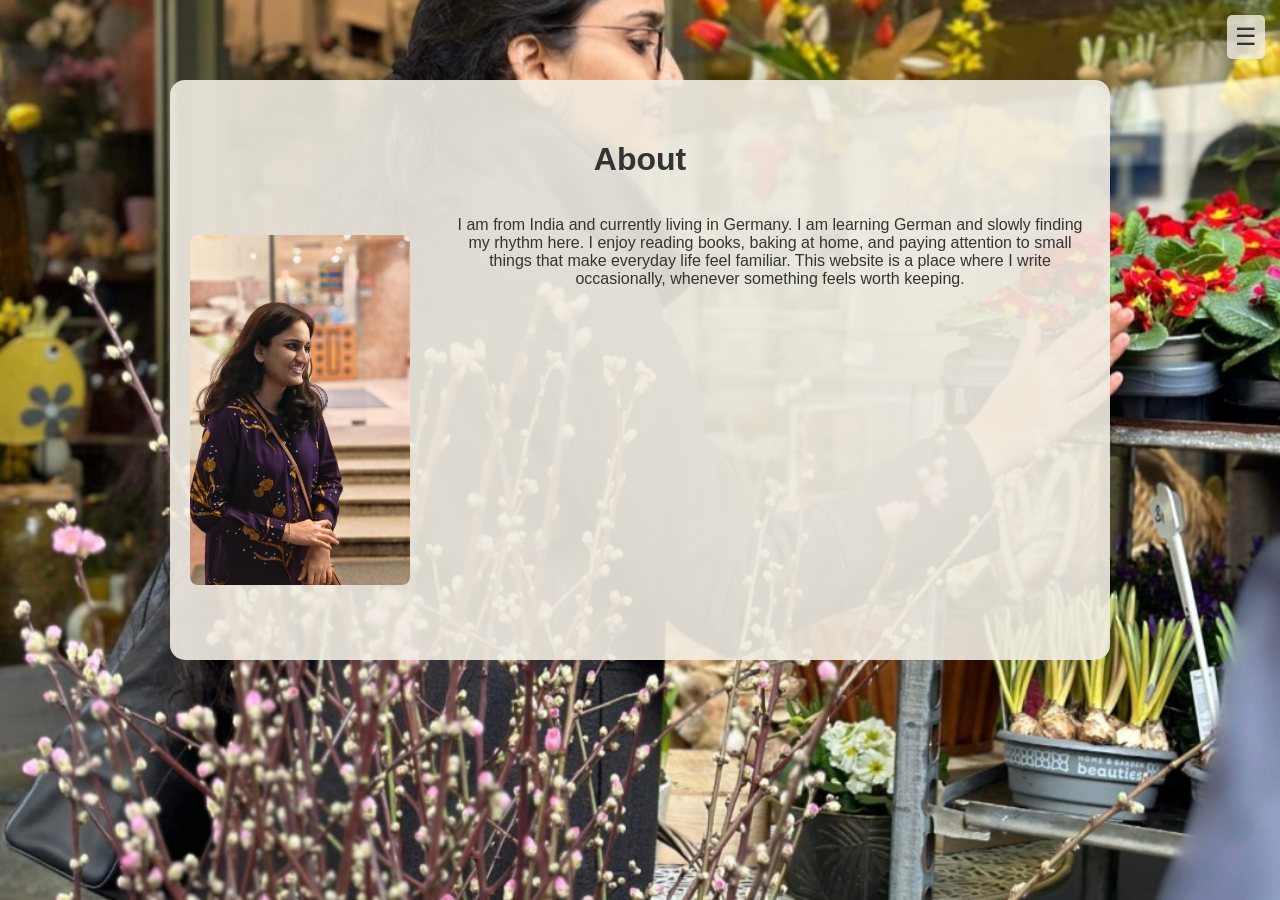
<file: about.html>
<!DOCTYPE html>
<html>
<head>
<meta charset="UTF-8">
<title>About</title>
<link rel="stylesheet" href="style.css">
</head>

<body>

<div class="menu-icon" onclick="toggleMenu()">☰</div>

<div class="menu" id="menu">
<a href="index.html">Home</a>
<a href="about.html">About</a>
</div>

<div class="container">

<h1>About</h1>

<div class="about-container">

<img src="images/about.jpg" class="about-image">

<p>
I am from India and currently living in Germany. I am learning German and slowly finding my rhythm here. I enjoy reading books, baking at home, and paying attention to small things that make everyday life feel familiar. This website is a place where I write occasionally, whenever something feels worth keeping.
</p>

</div>

</div>

<script>
function toggleMenu() {
var menu = document.getElementById("menu");
if (menu.style.display === "flex") {
menu.style.display = "none";
} else {
menu.style.display = "flex";
}
}
</script>

</body>
</html>
</file>
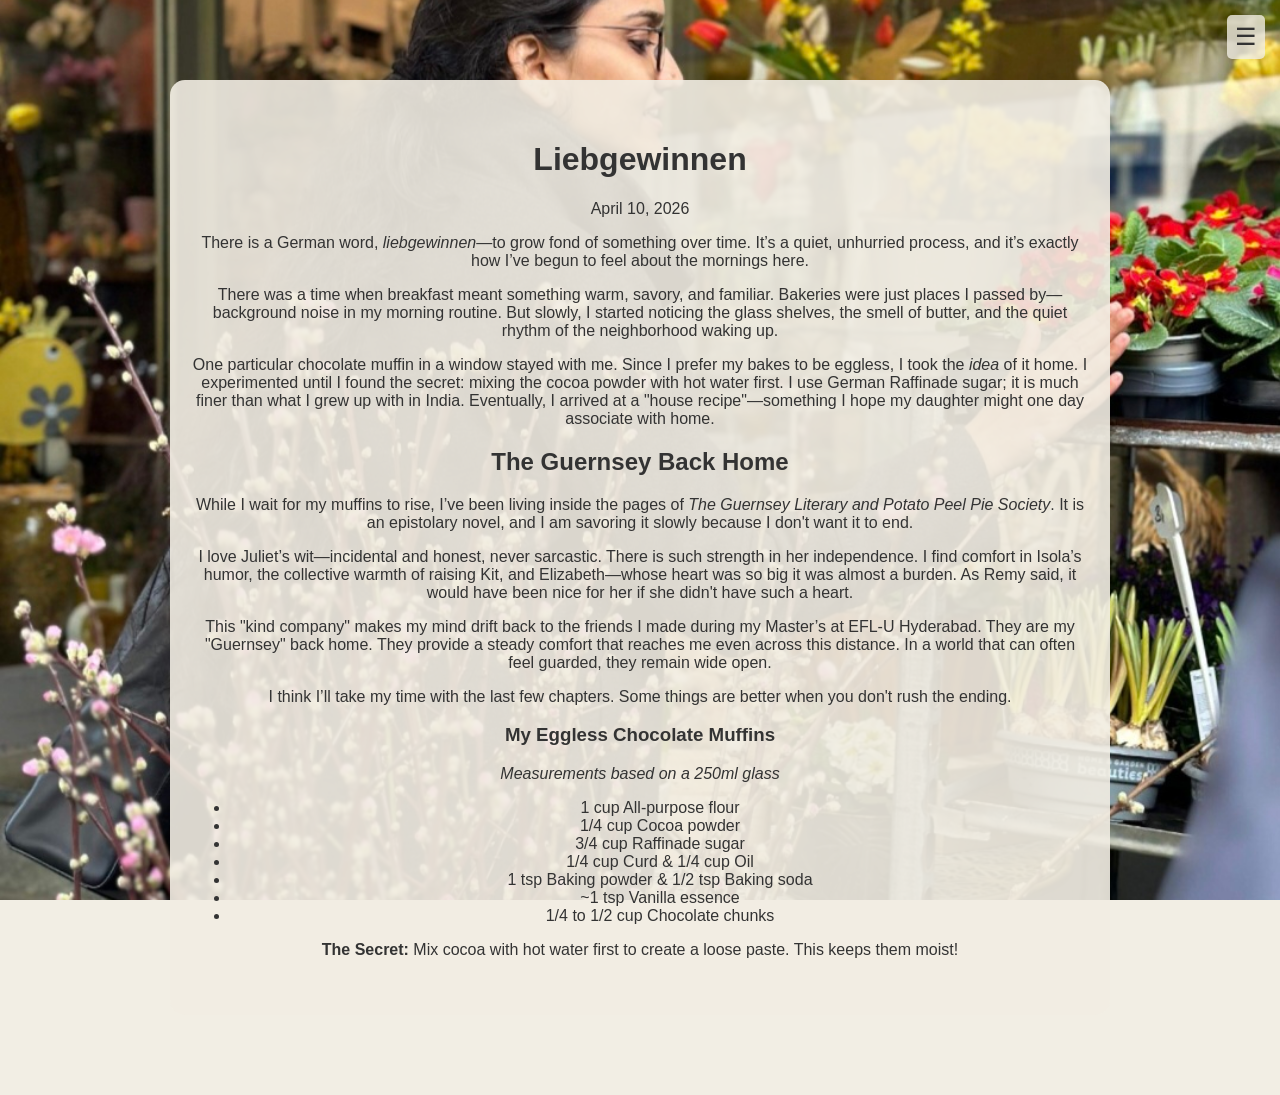
<file: post.html>
<!DOCTYPE html>
<html lang="en">
<head>
    <meta charset="UTF-8">
    <meta name="viewport" content="width=device-width, initial-scale=1.0">
    <title>Liebgewinnen | Kamala Srivalli</title>
    <link rel="stylesheet" href="style.css">
</head>
<body>

<div class="menu-icon" onclick="toggleMenu()">☰</div>
<div class="menu" id="menu">
    <a href="index.html">Home</a>
    <a href="about.html">About</a>
</div>

<div class="container content-page">
    <header class="post-header">
        <h1 class="post-title">Liebgewinnen</h1>
        <span class="post-date">April 10, 2026</span>
    </header>

    <article class="post-body">
        <p>There is a German word, <em>liebgewinnen</em>—to grow fond of something over time. It’s a quiet, unhurried process, and it’s exactly how I’ve begun to feel about the mornings here.</p>
        
        <p>There was a time when breakfast meant something warm, savory, and familiar. Bakeries were just places I passed by—background noise in my morning routine. But slowly, I started noticing the glass shelves, the smell of butter, and the quiet rhythm of the neighborhood waking up.</p>

        <p>One particular chocolate muffin in a window stayed with me. Since I prefer my bakes to be eggless, I took the <em>idea</em> of it home. I experimented until I found the secret: mixing the cocoa powder with hot water first. I use German Raffinade sugar; it is much finer than what I grew up with in India. Eventually, I arrived at a "house recipe"—something I hope my daughter might one day associate with home.</p>

        <h2>The Guernsey Back Home</h2>
        <p>While I wait for my muffins to rise, I’ve been living inside the pages of <em>The Guernsey Literary and Potato Peel Pie Society</em>. It is an epistolary novel, and I am savoring it slowly because I don't want it to end.</p>
        
        <p>I love Juliet’s wit—incidental and honest, never sarcastic. There is such strength in her independence. I find comfort in Isola’s humor, the collective warmth of raising Kit, and Elizabeth—whose heart was so big it was almost a burden. As Remy said, it would have been nice for her if she didn't have such a heart.</p>

        <p>This "kind company" makes my mind drift back to the friends I made during my Master’s at EFL-U Hyderabad. They are my "Guernsey" back home. They provide a steady comfort that reaches me even across this distance. In a world that can often feel guarded, they remain wide open.</p>

        <p class="closing">I think I’ll take my time with the last few chapters. Some things are better when you don't rush the ending.</p>
    </article>

    <section class="recipe-card">
        <h3>My Eggless Chocolate Muffins</h3>
        <p><em>Measurements based on a 250ml glass</em></p>
        <ul>
            <li>1 cup All-purpose flour</li>
            <li>1/4 cup Cocoa powder</li>
            <li>3/4 cup Raffinade sugar</li>
            <li>1/4 cup Curd & 1/4 cup Oil</li>
            <li>1 tsp Baking powder & 1/2 tsp Baking soda</li>
            <li>~1 tsp Vanilla essence</li>
            <li>1/4 to 1/2 cup Chocolate chunks</li>
        </ul>
        <p><strong>The Secret:</strong> Mix cocoa with hot water first to create a loose paste. This keeps them moist!</p>
    </section>
</div>

<script>
function toggleMenu() {
    var menu = document.getElementById("menu");
    menu.style.display = (menu.style.display === "flex") ? "none" : "flex";
}
</script>

</body>
</html>
</file>
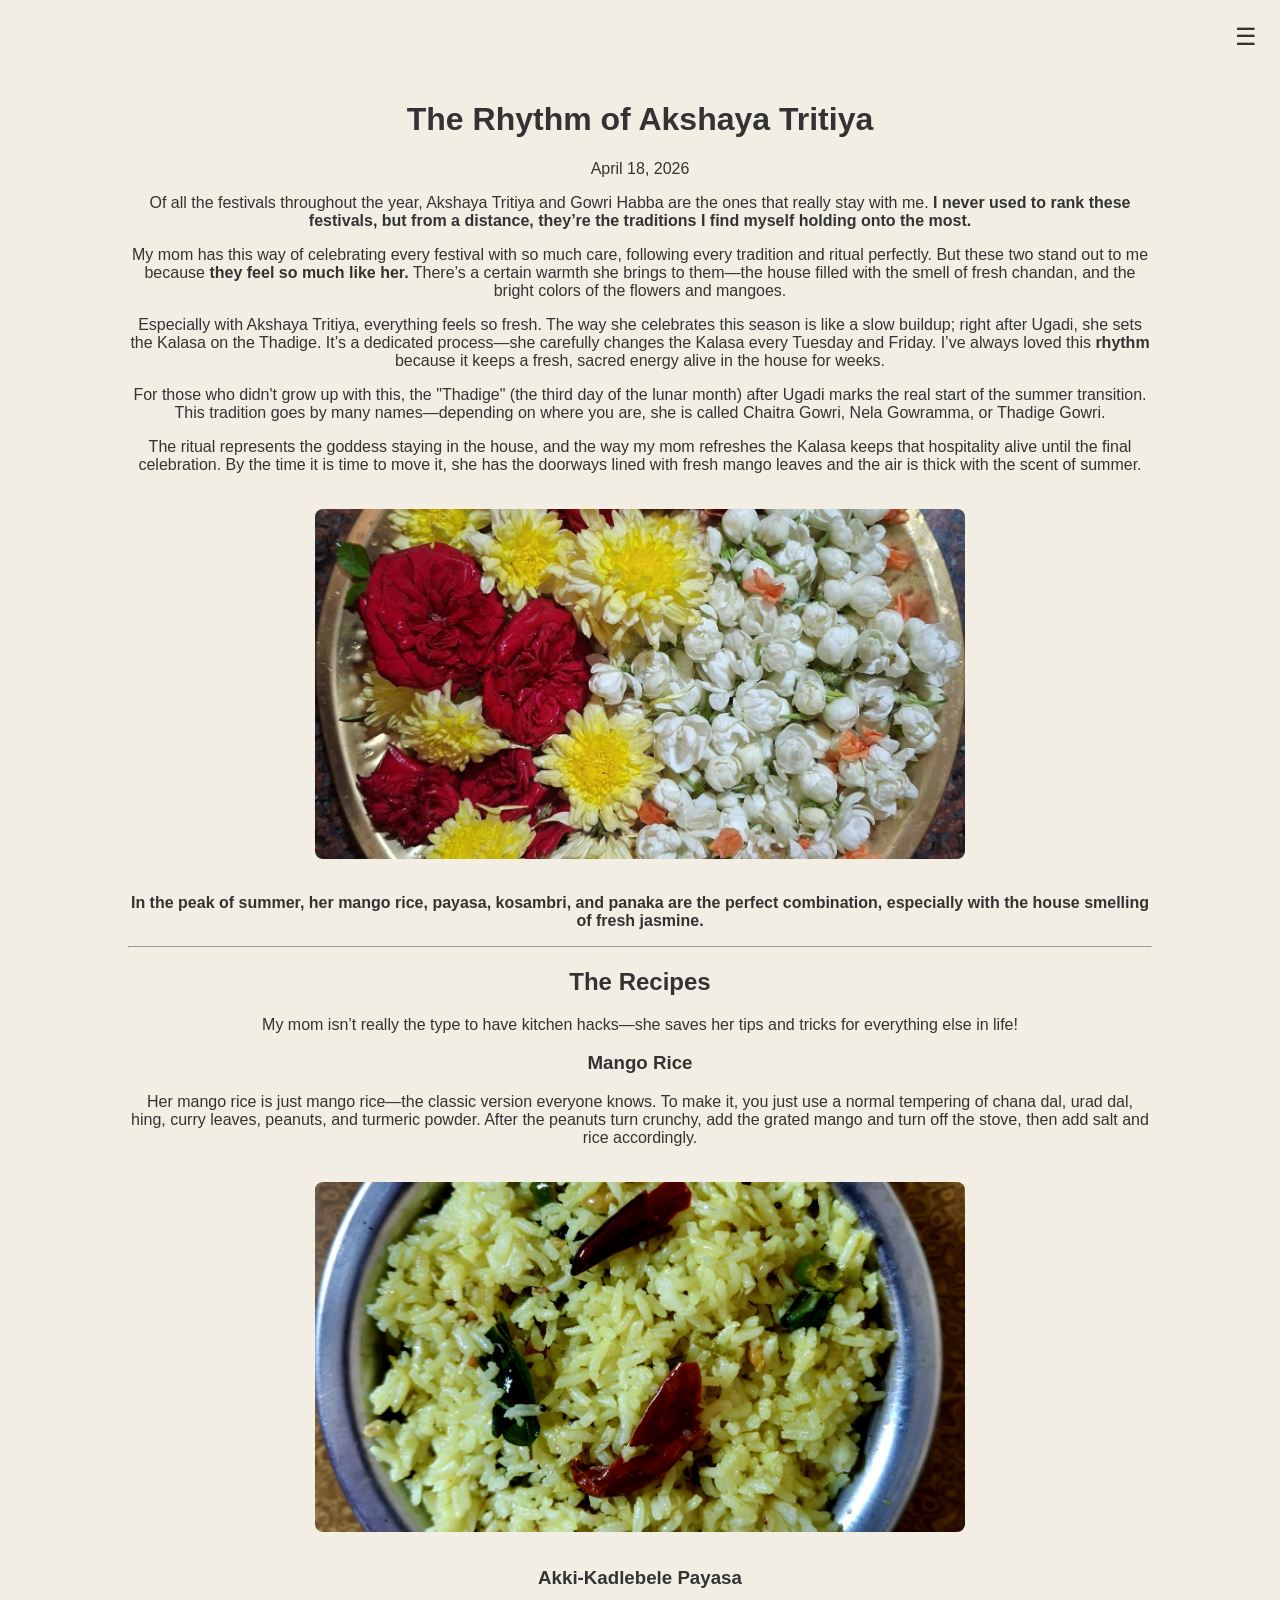
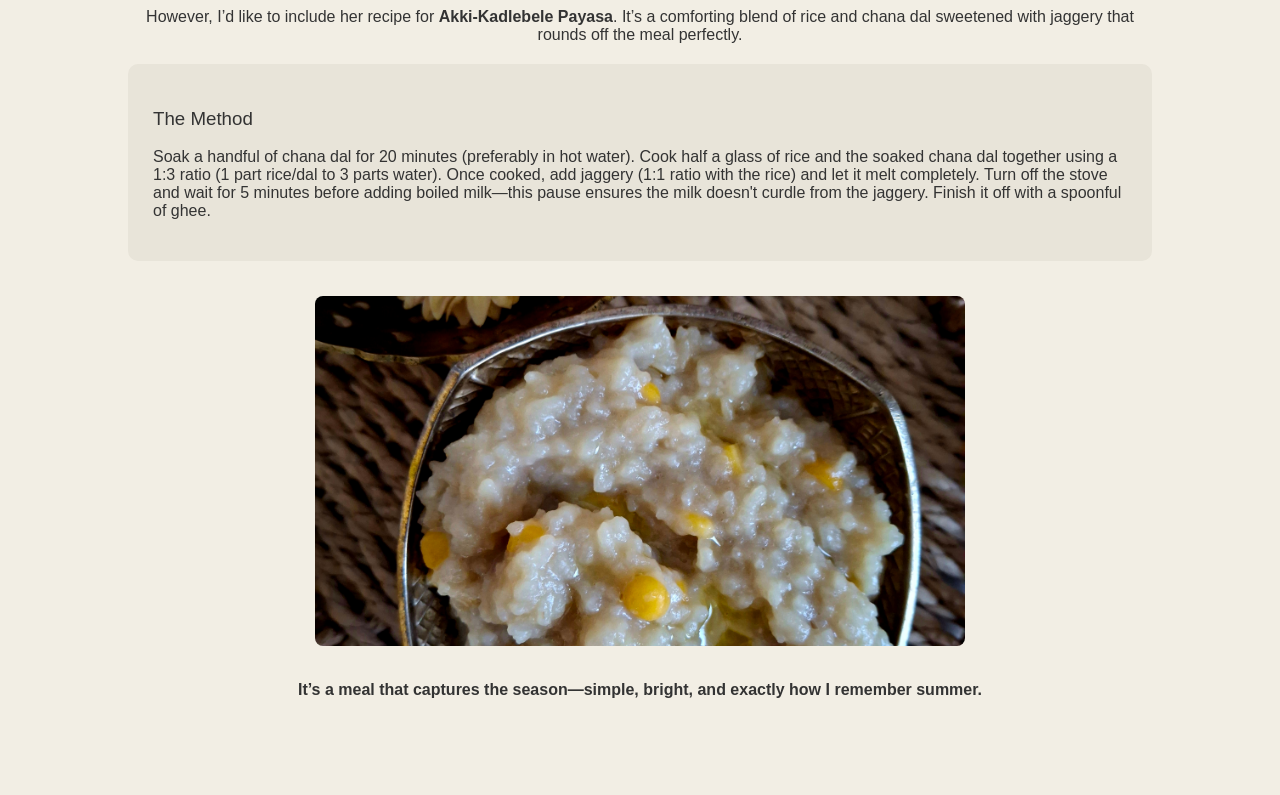
<file: post2.html>
<!DOCTYPE html>
<html lang="en">
<head>
    <meta charset="UTF-8">
    <meta name="viewport" content="width=device-width, initial-scale=1.0">
    <title>The Rhythm of the Third Thadige | Kamala Srivalli</title>
    <link rel="stylesheet" href="style.css">
</head>
<body class="white-bg">

<div class="menu-icon" onclick="toggleMenu()">☰</div>
<div class="menu" id="menu">
    <a href="index.html">Home</a>
    <a href="about.html">About</a>
</div>

<div class="container full-screen-post">
    <header class="post-header">
        <h1 class="post-title">The Rhythm of Akshaya Tritiya</h1>
        <span class="post-date">April 18, 2026</span>
    </header>

    <article class="post-body">
        <p>Of all the festivals throughout the year, Akshaya Tritiya and Gowri Habba are the ones that really stay with me. <strong>I never used to rank these festivals, but from a distance, they’re the traditions I find myself holding onto the most.</strong></p>
        
        <p>My mom has this way of celebrating every festival with so much care, following every tradition and ritual perfectly. But these two stand out to me because <strong>they feel so much like her.</strong> There’s a certain warmth she brings to them—the house filled with the smell of fresh chandan, and the bright colors of the flowers and mangoes.</p>

        <p>Especially with Akshaya Tritiya, everything feels so fresh. The way she celebrates this season is like a slow buildup; right after Ugadi, she sets the Kalasa on the Thadige. It’s a dedicated process—she carefully changes the Kalasa every Tuesday and Friday. I’ve always loved this <strong>rhythm</strong> because it keeps a fresh, sacred energy alive in the house for weeks.</p>

        <p>For those who didn't grow up with this, the "Thadige" (the third day of the lunar month) after Ugadi marks the real start of the summer transition. This tradition goes by many names—depending on where you are, she is called Chaitra Gowri, Nela Gowramma, or Thadige Gowri.</p>

        <p>The ritual represents the goddess staying in the house, and the way my mom refreshes the Kalasa keeps that hospitality alive until the final celebration. By the time it is time to move it, she has the doorways lined with fresh mango leaves and the air is thick with the scent of summer.</p>

        <img src="images/jasmine-decor.jpg" alt="Fresh jasmine and mango leaf decorations">

        <p><strong>In the peak of summer, her mango rice, payasa, kosambri, and panaka are the perfect combination, especially with the house smelling of fresh jasmine.</strong></p>

        <hr>

        <h2>The Recipes</h2>
        <p>My mom isn’t really the type to have kitchen hacks—she saves her tips and tricks for everything else in life!</p>

        <h3>Mango Rice</h3>
        <p>Her mango rice is just mango rice—the classic version everyone knows. To make it, you just use a normal tempering of chana dal, urad dal, hing, curry leaves, peanuts, and turmeric powder. After the peanuts turn crunchy, add the grated mango and turn off the stove, then add salt and rice accordingly.</p>

        <img src="images/mango-rice.jpg" alt="A bright bowl of mango rice">

        <h3>Akki-Kadlebele Payasa</h3>
        <p>However, I’d like to include her recipe for <strong>Akki-Kadlebele Payasa</strong>. It’s a comforting blend of rice and chana dal sweetened with jaggery that rounds off the meal perfectly.</p>

        <section class="recipe-card" style="background: #e8e4d9; padding: 25px; border-radius: 10px; margin: 20px 0; text-align: left;">
            <h3 style="font-weight: 300;">The Method</h3>
            <p>Soak a handful of chana dal for 20 minutes (preferably in hot water). Cook half a glass of rice and the soaked chana dal together using a 1:3 ratio (1 part rice/dal to 3 parts water). Once cooked, add jaggery (1:1 ratio with the rice) and let it melt completely. Turn off the stove and wait for 5 minutes before adding boiled milk—this pause ensures the milk doesn't curdle from the jaggery. Finish it off with a spoonful of ghee.</p>
        </section>

        <img src="images/payasa.jpg" alt="Akki-Kadlebele Payasa served in a traditional bowl">

        <p class="closing"><strong>It’s a meal that captures the season—simple, bright, and exactly how I remember summer.</strong></p>
        
    </article>
</div>

<script>
function toggleMenu() {
    var x = document.getElementById("menu");
    if (x.style.display === "block") {
        x.style.display = "none";
    } else {
        x.style.display = "block";
    }
}
</script>

</body>
</html>
</file>
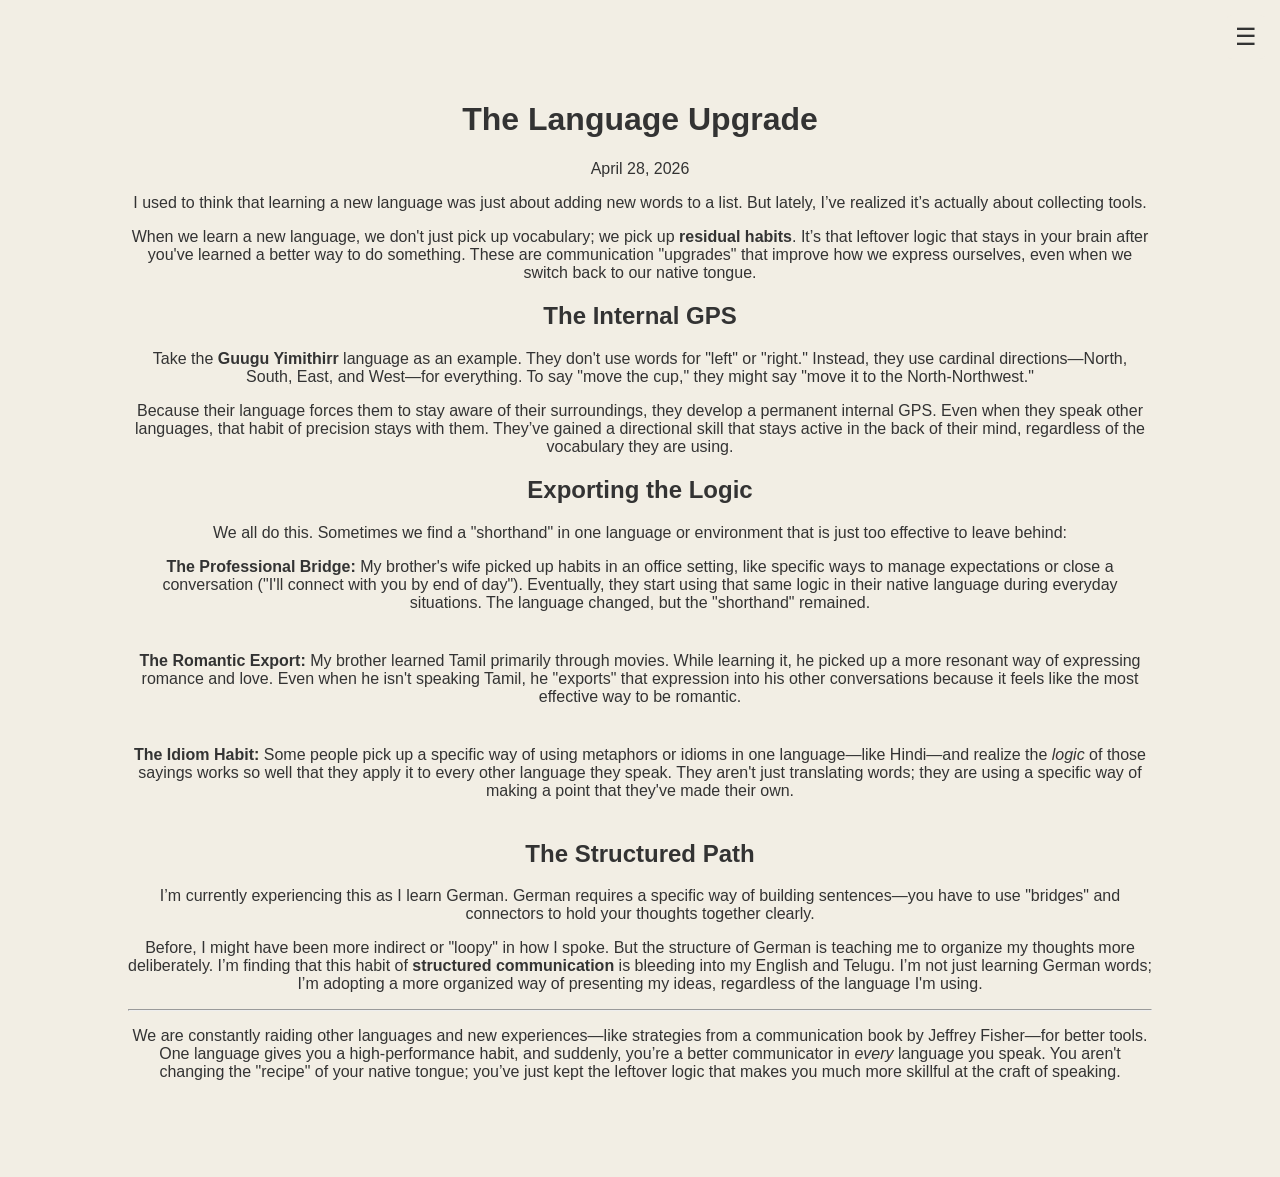
<file: post3.html>
<!DOCTYPE html>
<html lang="en">
<head>
    <meta charset="UTF-8">
    <meta name="viewport" content="width=device-width, initial-scale=1.0">
    <title>The Language Upgrade | Kamala Srivalli</title>
    <link rel="stylesheet" href="style.css">
</head>
<body class="white-bg">

<div class="menu-icon" onclick="toggleMenu()">☰</div>
<div class="menu" id="menu">
    <a href="index.html">Home</a>
    <a href="about.html">About</a>
</div>

<div class="container full-screen-post">
    <header class="post-header">
        <h1 class="post-title">The Language Upgrade</h1>
        <span class="post-date">April 28, 2026</span>
    </header>

    <article class="post-body">
        <p>I used to think that learning a new language was just about adding new words to a list. But lately, I’ve realized it’s actually about collecting tools.</p>
        
        <p>When we learn a new language, we don't just pick up vocabulary; we pick up <strong>residual habits</strong>. It’s that leftover logic that stays in your brain after you've learned a better way to do something. These are communication "upgrades" that improve how we express ourselves, even when we switch back to our native tongue.</p>

        <h2>The Internal GPS</h2>
        <p>Take the <strong>Guugu Yimithirr</strong> language as an example. They don't use words for "left" or "right." Instead, they use cardinal directions—North, South, East, and West—for everything. To say "move the cup," they might say "move it to the North-Northwest."</p>
        
        <p>Because their language forces them to stay aware of their surroundings, they develop a permanent internal GPS. Even when they speak other languages, that habit of precision stays with them. They’ve gained a directional skill that stays active in the back of their mind, regardless of the vocabulary they are using.</p>

        <h2>Exporting the Logic</h2>
        <p>We all do this. Sometimes we find a "shorthand" in one language or environment that is just too effective to leave behind:</p>
        
        <p style="margin-bottom: 40px;"><strong>The Professional Bridge:</strong> My brother's wife picked up habits in an office setting, like specific ways to manage expectations or close a conversation ("I'll connect with you by end of day"). Eventually, they start using that same logic in their native language during everyday situations. The language changed, but the "shorthand" remained.</p>

        <p style="margin-bottom: 40px;"><strong>The Romantic Export:</strong> My brother learned Tamil primarily through movies. While learning it, he picked up a more resonant way of expressing romance and love. Even when he isn't speaking Tamil, he "exports" that expression into his other conversations because it feels like the most effective way to be romantic.</p>

        <p style="margin-bottom: 40px;"><strong>The Idiom Habit:</strong> Some people pick up a specific way of using metaphors or idioms in one language—like Hindi—and realize the <em>logic</em> of those sayings works so well that they apply it to every other language they speak. They aren't just translating words; they are using a specific way of making a point that they've made their own.</p>

        <h2>The Structured Path</h2>
        <p>I’m currently experiencing this as I learn German. German requires a specific way of building sentences—you have to use "bridges" and connectors to hold your thoughts together clearly.</p>
        
        <p>Before, I might have been more indirect or "loopy" in how I spoke. But the structure of German is teaching me to organize my thoughts more deliberately. I’m finding that this habit of <strong>structured communication</strong> is bleeding into my English and Telugu. I’m not just learning German words; I’m adopting a more organized way of presenting my ideas, regardless of the language I'm using.</p>

        <hr>

        <p class="closing">We are constantly raiding other languages and new experiences—like strategies from a communication book by Jeffrey Fisher—for better tools. One language gives you a high-performance habit, and suddenly, you’re a better communicator in <em>every</em> language you speak. You aren't changing the "recipe" of your native tongue; you’ve just kept the leftover logic that makes you much more skillful at the craft of speaking.</p>
        
    </article>
</div>

<script>
function toggleMenu() {
    var x = document.getElementById("menu");
    if (x.style.display === "block") {
        x.style.display = "none";
    } else {
        x.style.display = "block";
    }
}
</script>

</body>
</html>
</file>
<file: style.css>
body {
    /* Added your sky photo here */
    background-image: url('images/background1.jpg'); 
    background-size: cover;
    background-attachment: fixed;
    background-position: center ;
    background-color: #f2eee4; 
    color: #333;
    font-family: 'Helvetica Neue', Helvetica, Arial, sans-serif;
    margin: 0;
    text-align: center;
}

.site-title {
    font-weight: 200; 
    font-size: 3.2rem;
    margin-top: 100px; /* Increased from 80px to 100px to clear the icon */
    padding-top: 20px;
    letter-spacing: 2px;
    color: #222;
    text-transform: none; 
}

.intro {
    font-style: italic;
    color: #6d6d6d;
    margin-bottom: 50px;
}

/* 2. Make the icon slightly smaller on phones so it's less crowded */
.menu-icon {
    position: fixed;
    top: 15px;      /* Move it slightly closer to the top edge */
    right: 15px;    /* Move it slightly closer to the right edge */
    font-size: 24px; /* Slightly smaller icon looks more elegant */
    cursor: pointer;
    z-index: 1001;
    background-color: rgba(242, 238, 228, 0.8); 
    padding: 8px;
    border-radius: 5px;
}

  /* Fixes the menu box container */
.menu {
    display: none; /* Hidden until you click the hamburger */
    position: fixed;
    top: 65px;
    right: 20px;
    background-color: #f2eee4;
    padding: 15px;
    border-radius: 8px;
    box-shadow: 0 4px 10px rgba(0,0,0,0.1);
    z-index: 1000;
    
    /* ADD THESE TWO LINES: They force a vertical stack */
    flex-direction: column !important; 
    display: none; /* Keep this as 'none', your JavaScript handles the 'flex' toggle */
}

/* FIX: This forces the links to be on separate lines */
.menu a {
    display: block !important; /* Makes the link take up the whole width */
    width: 100%;               /* Ensures it pushes the next link down */
    margin: 15px 0 !important; /* Adds clear vertical space between them */
    text-decoration: none;
    color: #333;
    font-family: 'Helvetica', Arial, sans-serif;
    font-size: 1.2rem;
    text-align: right;         /* Keeps the text aligned to the right */
}

/* This controls the Olive Block size */
.post-item {
    background-color: #8b8c74; 
    margin: 40px auto;        /* Adds space between blocks */
    padding: 30px;            /* Reduced padding from 60px to 30px */
    max-width: 450px;         /* Made the block narrower (was 600px) */
    border-radius: 12px;
    text-align: center;
}

/* This keeps the image inside the block small and neat */
.post-item img {
    max-height: 250px;        /* Limits how tall the photo can be */
    width: 100%;
    object-fit: cover;        /* Crops the photo nicely to fit the space */
    margin-bottom: 15px;
}

.post-link {
    font-size: 1.3rem;        /* Slightly smaller text to match the smaller block */
    font-weight: 300;
    color: #ffffff;
    text-decoration: none;
}

.post-item:hover {
    transform: translateY(-3px);
}

img {
    display: block;
    /* This makes them wider on laptops */
    max-width: 650px; 
    width: 95%;
    
    /* This forces a wider, shorter "Landscape" shape */
    height: 350px;     
    object-fit: cover; 
    object-position: center; /* Ensures the middle of the photo stays visible */
    
    margin: 35px auto; 
    border-radius: 8px;
}

/* Container with slight transparency so background shows through edges */
.container {
    max-width: 900px;
    margin: 80px auto;
    padding: 40px 20px;
    background-color: rgba(242, 238, 228, 0.9);
    border-radius: 15px;
}

.about-container {
    display: flex;
    gap: 40px;
    align-items: flex-start;
}

.about-image {
    width: 220px;
}
/* --- Add this at the very bottom --- */

/* This hides the cherry blossom photo only on the post page */
body.white-bg {
    background-image: none !important;
    background-color: #f2eee4 !important;
}

/* This makes the linen color stretch to the edges of the screen */
.full-screen-post {
    background-color: #f2eee4 !important;
    min-height: 100vh;
    margin: 0 auto !important;
    max-width: 100% !important; /* Fills the width */
    padding: 80px 10% !important; /* Keeps text in the middle with 10% side space */
    border-radius: 0 !important; /* Removes rounded corners for full-screen look */
}
</file>
